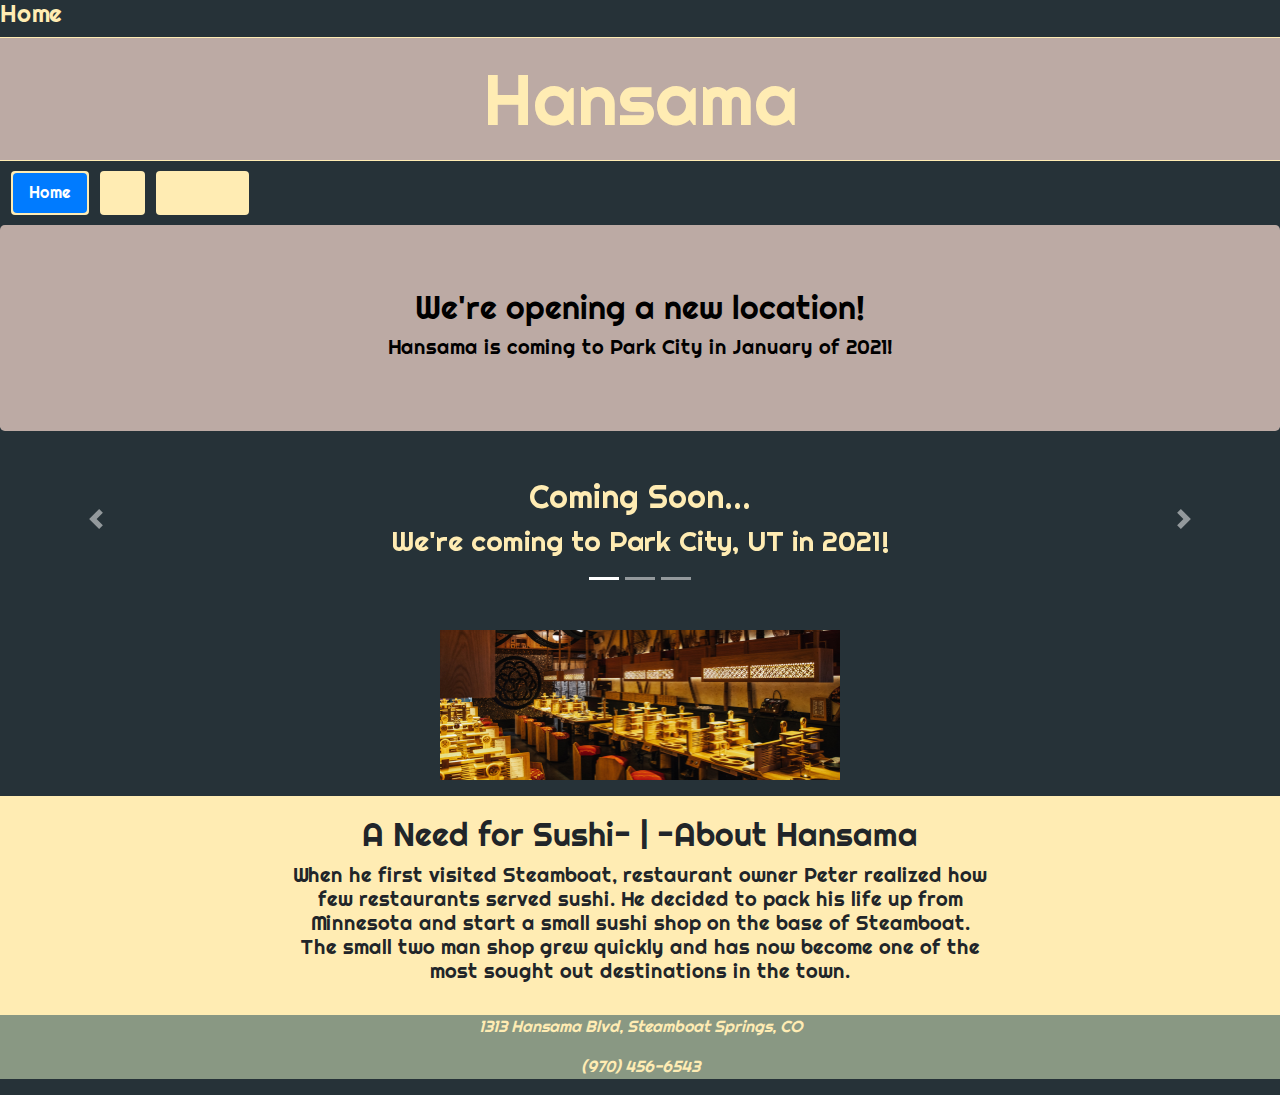
<file: index.html>
<!DOCTYPE html>
<html lang="en">

<head>
    <meta charset="UTF-8">
    <meta name="viewport" content="width=device-width, initial-scale=1.0">
    <meta http-equiv="X-UA-Compatible" content="ie=edge">
    <title>Hansama - Home</title>

    <link rel="stylesheet" href="https://stackpath.bootstrapcdn.com/bootstrap/4.4.1/css/bootstrap.min.css"
        integrity="sha384-Vkoo8x4CGsO3+Hhxv8T/Q5PaXtkKtu6ug5TOeNV6gBiFeWPGFN9MuhOf23Q9Ifjh" crossorigin="anonymous">
    <link rel="stylesheet" type="text/css" href="restaurantStyles.css">
    <link href="https://fonts.googleapis.com/css?family=Righteous|Uncial+Antiqua&display=swap" rel="stylesheet">
    <link rel="stylesheet" href="https://use.fontawesome.com/releases/v5.3.1/css/all.css"
        integrity="sha384-mzrmE5qonljUremFsqc01SB46JvROS7bZs3IO2EmfFsd15uHvIt+Y8vEf7N7fWAU" crossorigin="anonymous">


    <style type="text/css">
        .content {
            background: #ffecb3;
            font-family: 'Righteous', cursive;
        }

        .description {
            width: 40%;
            margin: auto;
            text-align: center;
        }

        .jumbotron h1 {
            font-size: 2.5em;
        }

        .jumbotron p {
            font-size: 1.5em
        }

        .jumbotron {
            margin-bottom: 0px;
            background-color: #bcaaa4;
            text-align: center;
            color: black;
            font-family: 'Righteous', cursive;
        }

        .aboutImage {
            border-radius: 25px;
        }

        a {
            text-decoration: underline;
        }

        a:link {
            color: #ffecb3;
        }

        a:visited {
            color: teal;
        }

        a:hover {
            font-weight: bold;
        }

        a:active {
            font-weight: bold;
            text-decoration: none;
        }

        .nav-pills li {
            margin-left: 11px;
            margin-top: 10px;
            margin-bottom: 10px;
            background-color: #ffecb3;
            border-radius: 4px;
            padding: 2px;
        }

        .nav-pills a {
            text-decoration: underline;
        }

        .nav-pills a:hover {
            font-weight: bold;
        }

        .nav-pills a:active {
            text-decoration: none;
        }

        .carousel-caption {
            color: #ffecb3;
        }

        h4 {
            color:#ffecb3
        }


    </style>
</head>



<body>
    <h4>Home</h4>
    <hr>

    <div class="header">Hansama</div>
    <hr>
    <ul class="nav nav-pills">
        <li>
            <a class="nav-link active text-decoration-none" href="index.html">
                <i class="fas fa-home"></i>Home
            </a>
        </li>
        <li>
            <a class="text-decoration-none" href="menu.html">Menu</a>
        </li>
        <li>
            <a class="text-decoration-none" href="contact.html">Contact Us</a>
        </li>
    </ul>

    <div class="jumbotron">
        <h2>We're opening a new location!</h2>
        <h5>Hansama is coming to Park City in January of 2021!</h5>
        <noscript>
            <h2>
                **This website is best viewed with JavaScript enabled in your browser**<br><br><a
                    href="http://www.enable-javascript.com/" target="_blank">
                    Instructions to enable JavaScript</a></h2>
        </noscript>
    </div>



    <div class="carousel-fluid">
        <div id="demo" class="carousel slide" data-ride="carousel" data-interval="3000">
            <ul class="carousel-indicators">
                <li data-target="#demo" data-slide-to="0" class="active"></li>
                <li data-target="#demo" data-slide-to="1"></li>
                <li data-target="#demo" data-slide-to="2"></li>
            </ul>
            <div class="carousel-inner">

                <div class="item carousel-item active">

                    <div class="carousel-caption">
                        <h2>Coming Soon...</h2>
                        <h3>We're coming to Park City, UT in 2021!</h3>
                    </div>
                </div>

                <div class="item carousel-item">

                    <div class="carousel-caption">
                        <h3>We're rolling out our seasonal roll! The #9 Roll!</h3>

                    </div>
                </div>

                <div class="item carousel-item">

                    <div class="carousel-caption">
                        <h2>Drink of the Month: SG Special Brew</h2>
                    </div>
                </div>
            </div>
            <a class="carousel-control-prev" href="#demo" data-slide="prev">
                <span class="carousel-control-prev-icon"></span>
            </a>
            <a class="carousel-control-next" href="#demo" data-slide="next">
                <span class="carousel-control-next-icon"></span>
            </a>
        </div>
    </div>

    <br>

    <p style="text-align:center;">
        <img src="./images/bannerimg.jpg" width="400px" height="150px" alt="Hansama Dining Area">
    </p>


    <div class="content container-fluid">
        <div style="text-align: center;padding: 10px">
        </div>

        <div class="col-md-7 m-auto text-center">

            <h2>A Need for Sushi- | -About Hansama</h2>
            <h5>When he first visited Steamboat, restaurant owner Peter realized how few restaurants served sushi. He
                decided to pack his life up from Minnesota and start a small sushi shop on the base of Steamboat. The
                small two man shop grew quickly and has now become one of the most sought out destinations in the town.
            </h5><br>
        </div>
    </div>


    <footer>
        <p><em>1313 Hansama Blvd, Steamboat Springs, CO</em></p>
        <p><em>(970) 456-6543</em></p>
    </footer>



    <script type="text/javascript" src="app.js"></script>
    <script src="https://code.jquery.com/jquery-3.4.1.slim.min.js"
        integrity="sha384-J6qa4849blE2+poT4WnyKhv5vZF5SrPo0iEjwBvKU7imGFAV0wwj1yYfoRSJoZ+n"
        crossorigin="anonymous"></script>
    <script src="https://cdn.jsdelivr.net/npm/popper.js@1.16.0/dist/umd/popper.min.js"
        integrity="sha384-Q6E9RHvbIyZFJoft+2mJbHaEWldlvI9IOYy5n3zV9zzTtmI3UksdQRVvoxMfooAo"
        crossorigin="anonymous"></script>
    <script src="https://stackpath.bootstrapcdn.com/bootstrap/4.4.1/js/bootstrap.min.js"
        integrity="sha384-wfSDF2E50Y2D1uUdj0O3uMBJnjuUD4Ih7YwaYd1iqfktj0Uod8GCExl3Og8ifwB6"
        crossorigin="anonymous"></script>
</body>


</html>
</file>
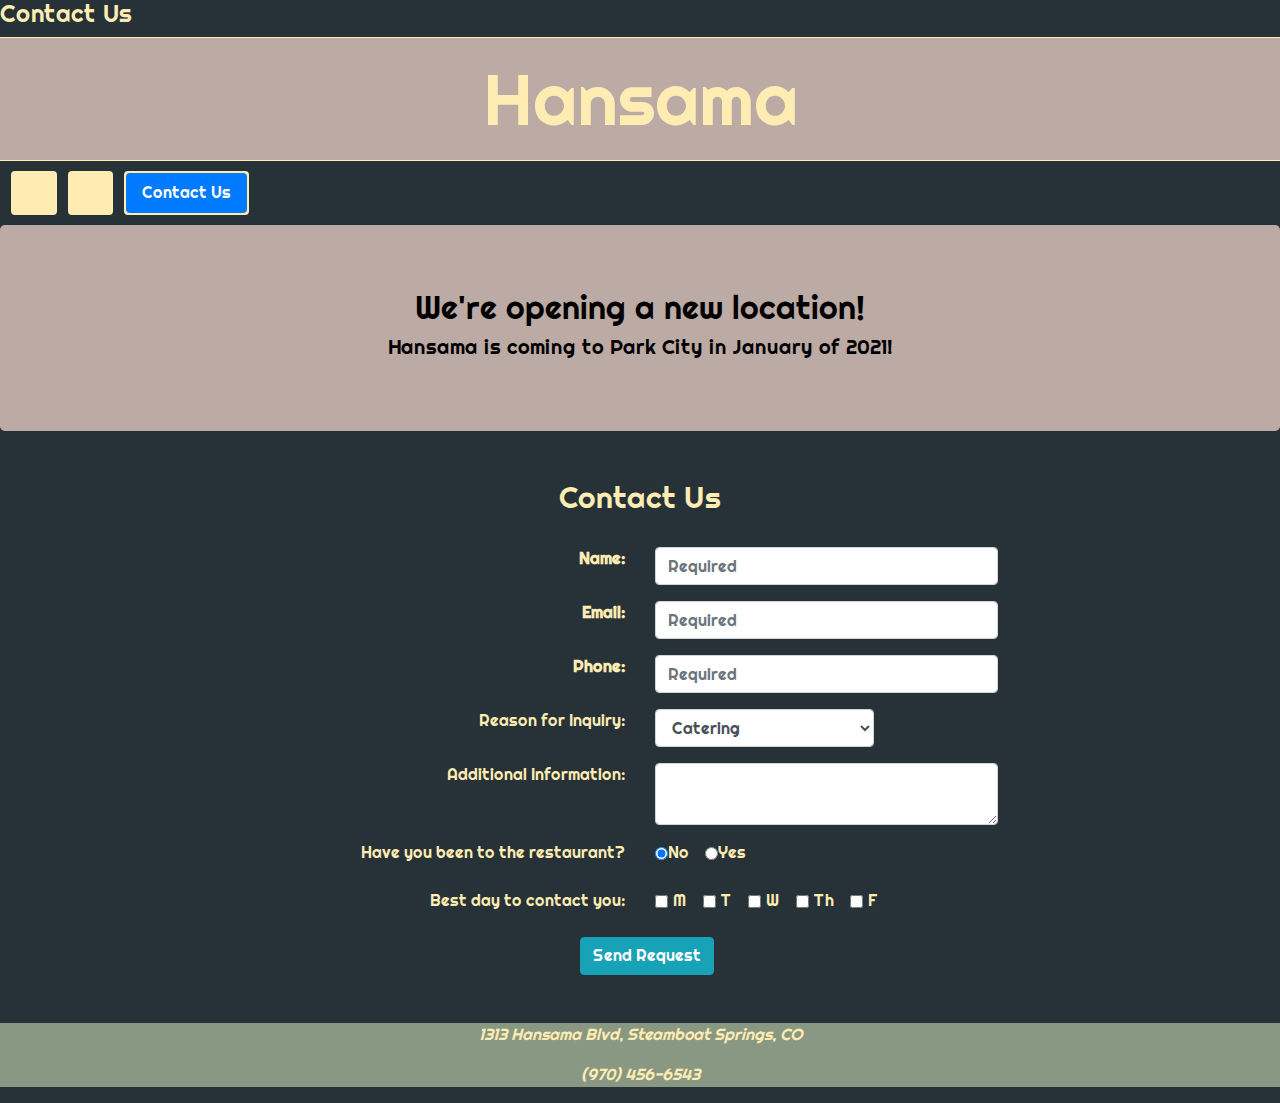
<file: contact.html>
<!DOCTYPE html>
<html lang="en">

<head>
    <meta charset="UTF-8">
    <meta name="viewport" content="width=device-width, initial-scale=1.0">
    <meta http-equiv="X-UA-Compatible" content="ie=edge">
    <title>Hansama - Contact</title>

    <link rel="stylesheet" href="https://stackpath.bootstrapcdn.com/bootstrap/4.4.1/css/bootstrap.min.css"
        integrity="sha384-Vkoo8x4CGsO3+Hhxv8T/Q5PaXtkKtu6ug5TOeNV6gBiFeWPGFN9MuhOf23Q9Ifjh" crossorigin="anonymous">
    <link rel="stylesheet" type="text/css" href="restaurantStyles.css">
    <link href="https://fonts.googleapis.com/css?family=Righteous|Uncial+Antiqua&display=swap" rel="stylesheet">
    <link rel="stylesheet" href="https://use.fontawesome.com/releases/v5.3.1/css/all.css"
        integrity="sha384-mzrmE5qonljUremFsqc01SB46JvROS7bZs3IO2EmfFsd15uHvIt+Y8vEf7N7fWAU" crossorigin="anonymous">

    <style type="text/css">
        .jumbotron {
            margin-bottom: 0px;
            background-color: #bcaaa4;
            text-align: center;
            color: black;
        }

        a {
            text-decoration: underline;
        }

        a:link {
            color: #ffecb3;
        }

        a:visited {
            color: teal;
        }

        a:hover {
            font-weight: bold;
        }

        a:active {
            font-weight: bold;
            text-decoration: none;
        }

        .nav-pills li {
            margin-left: 11px;
            margin-top: 10px;
            margin-bottom: 10px;
            background-color: #ffecb3;
            border-radius: 4px;
            padding: 2px;
        }

        .nav-pills a {
            text-decoration: none;
        }

        .nav-pills a:hover {
            font-weight: bold;
        }

        .nav-pills a:active {
            text-decoration: none;
        }

        caption {
            caption-side: top;
            color: #2A2C32;
        }

        h2 {
            text-align: center;
        }

        td.hours {
            padding-left: 20px;
            text-align: right;
        }

        .carousel-caption {
            color: #ffecb3;
        }

        .form {
            color: #ffecb3
        }

        h3 {
            text-align: center;
            font-size: 30px;
            color: #ffecb3
        }

        h4 {
            color: #ffecb3;
        }
    </style>

</head>

<body>
    <h4>Contact Us</h4>
    <hr>
    <div class="header">Hansama
    </div>
    <hr>
    <ul class="nav nav-pills">
        <li>
            <a class="text-decoration-none" href="index.html">
                <i class="fas fa-home"></i>Home
            </a>
        </li>
        <li>
            <a class="text-decoration-none" href="menu.html">Menu</a>
        </li>
        <li>
            <a class="nav-link active text-decoration-none" href="contact.html">Contact Us</a>
        </li>
    </ul>

    <div class="jumbotron">
        <h2>We're opening a new location!</h2>
        <h5>Hansama is coming to Park City in January of 2021!</h5>
    </div>



    <div class="carousel-fluid">
        <div id="demo" class="carousel slide" data-ride="carousel" data-interval="3000">


            <div class="contactContent container-fluid">
                <noscript>
                    <h2>
                        **This website is best viewed with JavaScript enabled in your browser**<br><br><a
                            href="http://www.enable-javascript.com/" target="_blank">
                            instructions on how to enable JavaScript in your web browser</a></h2>
                </noscript>
                <br><br>
                <div class="row">
                    <div class="col-md-7 mx-auto">
                        <h3>Contact Us</h3><br>
                        <form action="#" method="POST" class="form">

                            <div class="form-group row">
                                <label for="name"
                                    class="required form-control-label col-sm-6"><strong>Name:</strong></label>
                                <div class="col-sm-6 mx-auto">
                                    <input type="text" class="form-control" id="name" name="name" required
                                        placeholder="Required">
                                </div>
                            </div>
                            <div class="form-group row">
                                <label for="email"
                                    class="required form-control-label col-sm-6"><strong>Email:</strong></label>
                                <div class="col-sm-6 mx-auto">
                                    <input type="email" class="form-control" id="email" name="email" required
                                        placeholder="Required">
                                </div>
                            </div>
                            <div class="form-group row">
                                <label for="phone"
                                    class="required form-control-label col-sm-6"><strong>Phone:</strong></label>
                                <div class="col-sm-6">
                                    <input type="text" class="form-control" pattern="[0-9]{10}" id="phone" name="phone"
                                        required placeholder="Required">
                                </div>
                            </div>
                            <div class="form-group row">
                                <label for="reason" class="form-control-label col-sm-6">Reason for Inquiry:</label>
                                <div class="col-sm-4">
                                    <select class="form-control" id="reason" name="reason">
                                        <option value="catering" selected>Catering</option>
                                        <option value="privateParty">Private Party</option>
                                        <option value="feedback">Feedback</option>
                                        <option value="other">Other</option>
                                    </select>
                                </div>
                            </div>
                            <div class="form-group row">
                                <label for="info" class="form-control-label col-sm-6 ">Additional Information:</label>
                                <div class="col-sm-6">
                                    <textarea class="form-control" id="info"></textarea>
                                </div>
                            </div>
                            <div class="form-group row">
                                <label for="visited" class="form-control-label col-sm-6 ">Have you been to the
                                    restaurant?</label>
                                <div class="col-sm-4">
                                    <div class="form-check form-check-inline">
                                        <input type="radio" id="no" name="visited" value="no" checked>
                                        <label class="form-check-label" for="no">No</label>
                                    </div>
                                    <div class="form-check form-check-inline">
                                        <input type="radio" id="yes" name="visited" value="yes">
                                        <label class="form-check-label" for="yes">Yes</label>
                                    </div>
                                </div>
                            </div>
                            <div class="form-group row">
                                <label for="bestDay" class="form-control-label col-sm-6">Best day to contact
                                    you:</label>
                                <div class="col-sm-5">
                                    <div class="form-check form-check-inline">
                                        <input class="form-check-input" type="checkbox" id="monday" name="bestDay"
                                            value="monday">
                                        <label class="form-check-label" for="monday">M</label>
                                    </div>
                                    <div class="form-check form-check-inline">
                                        <input class="form-check-input" type="checkbox" id="tuesday" name="bestDay"
                                            value="tuesday">
                                        <label class="form-check-label" for="tuesday">T</label>
                                    </div>
                                    <div class="form-check form-check-inline">
                                        <input class="form-check-input" type="checkbox" id="wednesday" name="bestDay"
                                            value="wednesday">
                                        <label class="form-check-label" for="wednesday">W</label>
                                    </div>
                                    <div class="form-check form-check-inline">
                                        <input class="form-check-input" type="checkbox" id="thursday" name="bestDay"
                                            value="thursday">
                                        <label class="form-check-label" for="thursday">Th</label>
                                    </div>
                                    <div class="form-check form-check-inline">
                                        <input class="form-check-input" type="checkbox" id="friday" name="bestDay"
                                            value="friday">
                                        <label class="form-check-label" for="friday">F</label>
                                    </div>
                                </div>
                            </div>
                            <button type="submit" class="btn btn-info offset-sm-5 text-center"
                                onclick="return validateInfo();">Send Request</button><br><br>
                        </form>
                    </div>
                </div>
                <br>
            </div>

            <footer>
                <p><em>1313 Hansama Blvd, Steamboat Springs, CO</em></p>
                <p><em>(970) 456-6543</em></p>
            </footer>


            <script type="text/javascript" src="app.js"></script>

            <script src="https://code.jquery.com/jquery-3.4.1.slim.min.js"
                integrity="sha384-J6qa4849blE2+poT4WnyKhv5vZF5SrPo0iEjwBvKU7imGFAV0wwj1yYfoRSJoZ+n"
                crossorigin="anonymous"></script>
            <script src="https://cdn.jsdelivr.net/npm/popper.js@1.16.0/dist/umd/popper.min.js"
                integrity="sha384-Q6E9RHvbIyZFJoft+2mJbHaEWldlvI9IOYy5n3zV9zzTtmI3UksdQRVvoxMfooAo"
                crossorigin="anonymous"></script>
            <script src="https://stackpath.bootstrapcdn.com/bootstrap/4.4.1/js/bootstrap.min.js"
                integrity="sha384-wfSDF2E50Y2D1uUdj0O3uMBJnjuUD4Ih7YwaYd1iqfktj0Uod8GCExl3Og8ifwB6"
                crossorigin="anonymous"></script>
</body>


</html>
</file>
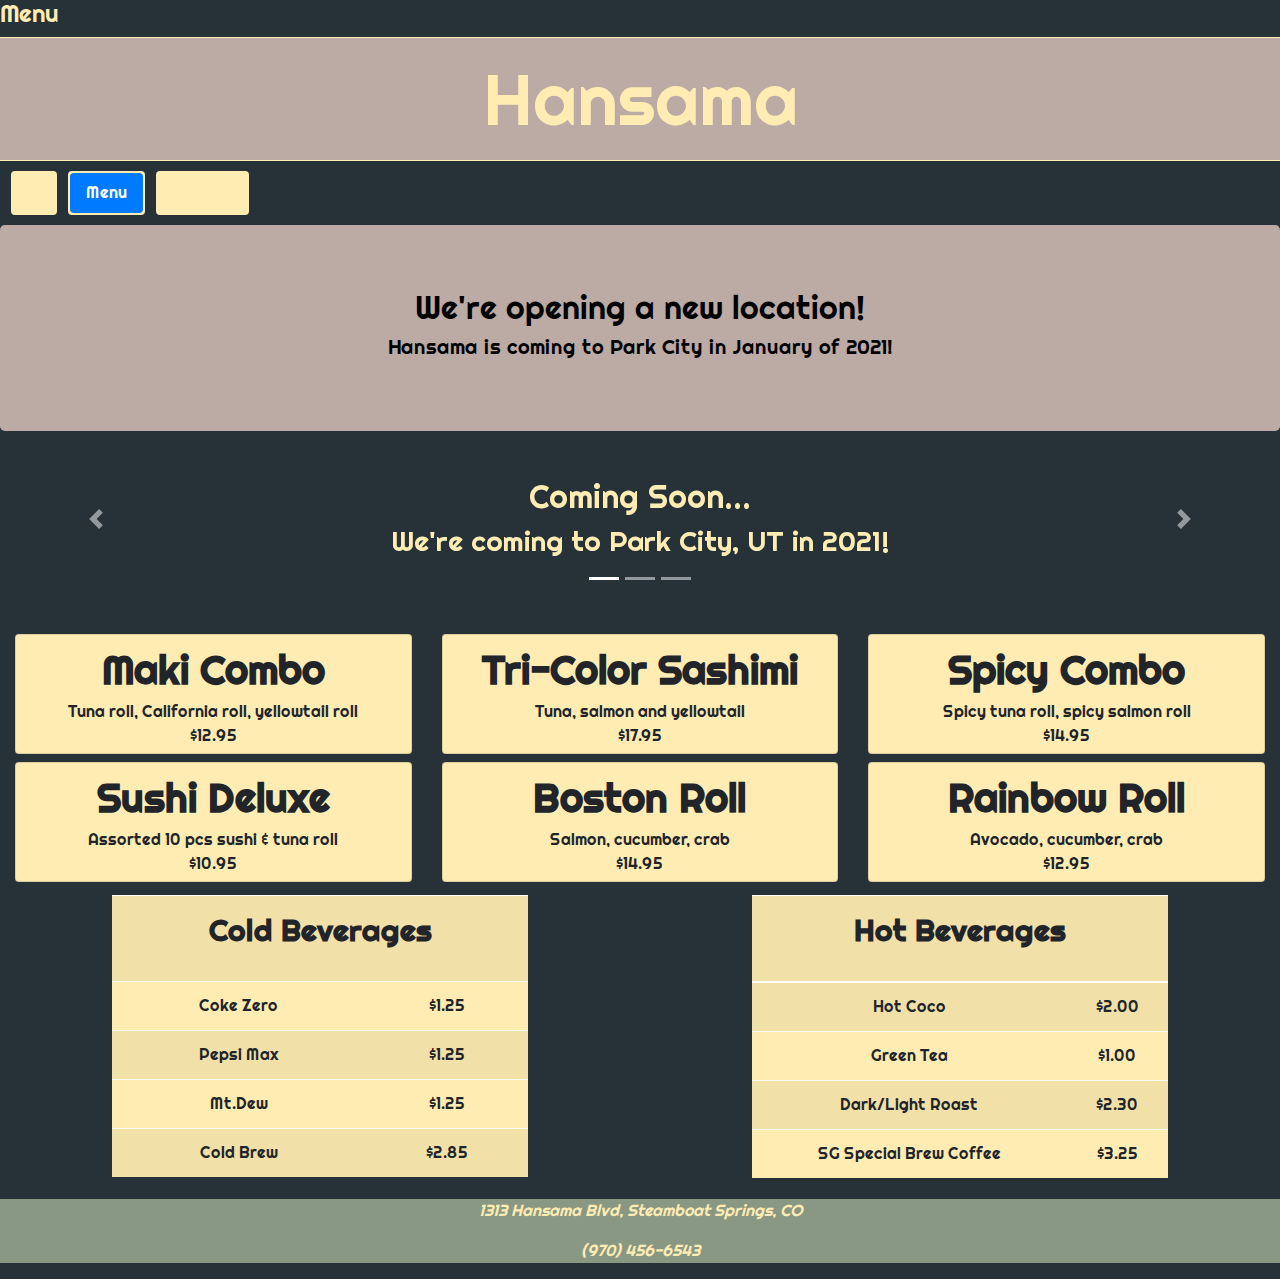
<file: menu.html>
<!DOCTYPE html>
<html lang="en">

<head>
    <meta charset="UTF-8">
    <meta name="viewport" content="width=device-width, initial-scale=1.0">
    <meta http-equiv="X-UA-Compatible" content="ie=edge">
    <title>Hansama - Menu</title>

    <link rel="stylesheet" href="https://stackpath.bootstrapcdn.com/bootstrap/4.4.1/css/bootstrap.min.css"
        integrity="sha384-Vkoo8x4CGsO3+Hhxv8T/Q5PaXtkKtu6ug5TOeNV6gBiFeWPGFN9MuhOf23Q9Ifjh" crossorigin="anonymous">
    <link rel="stylesheet" type="text/css" href="restaurantStyles.css">
    <link href="https://fonts.googleapis.com/css?family=Righteous|Uncial+Antiqua&display=swap" rel="stylesheet">
    <link rel="stylesheet" href="https://use.fontawesome.com/releases/v5.3.1/css/all.css"
        integrity="sha384-mzrmE5qonljUremFsqc01SB46JvROS7bZs3IO2EmfFsd15uHvIt+Y8vEf7N7fWAU" crossorigin="anonymous">

    <style type="text/css">
        .foodItem {
            margin: auto;
            padding: 5px;
            font-family: 'Righteous', cursive;
            text-align: center;
        }

        .jumbotron {
            margin-bottom: 0px;
            background-color: #bcaaa4;
            text-align: center;
            color: black;
        }

        .title {
            font-size: 2.5em
        }

        .menu {
            background: #263238
        }

        .card {
            background: #ffecb3;
        }

        a {
            text-decoration: underline;
        }

        a:link {
            color: #ffecb3;
        }

        a:visited {
            color: teal;
        }

        a:hover {
            font-weight: bold;
        }

        a:active {
            font-weight: bold;
            text-decoration: none;
        }

        .nav-pills li {
            margin-left: 11px;
            margin-top: 10px;
            margin-bottom: 10px;
            background-color: #ffecb3;
            border-radius: 4px;
            padding: 2px;
        }

        .nav-pills a {
            text-decoration: underline;
        }

        .nav-pills a:hover {
            font-weight: bold;
        }

        .nav-pills a:active {
            text-decoration: none;
        }

        caption {
            caption-side: top;
            text-align: center;
        }

        #beverages {
            background: #ffecb3
        }

        .carousel-caption {
            color: #ffecb3;
        }

        #name {
            color: #ffecb3
        }

        h4 {
            color: #ffecb3
        }
    </style>

</head>




<body>
    <h4>Menu</h4>
    <hr>
    <div class="header">Hansama
    </div>
    <hr>
    <ul class="nav nav-pills">
        <li>
            <a class="text-decoration-none" href="index.html">
                <i class="fas fa-home"></i>Home
            </a>
        </li>
        <li>
            <a class="nav-link active text-decoration-none" href="menu.html">Menu</a>
        </li>
        <li>
            <a class="text-decoration-none" href="contact.html">Contact Us</a>
        </li>
    </ul>
    <div class="jumbotron">
        <h2>We're opening a new location!</h2>
        <h5>Hansama is coming to Park City in January of 2021!</h5>
    </div>

    <div class="carousel-fluid">
        <div id="demo" class="carousel slide" data-ride="carousel" data-interval="3000">

            <ul class="carousel-indicators">
                <li data-target="#demo" data-slide-to="0" class="active"></li>
                <li data-target="#demo" data-slide-to="1"></li>
                <li data-target="#demo" data-slide-to="2"></li>
            </ul>

            <div class="carousel-inner">

                <div class="item carousel-item active">

                    <div class="carousel-caption">
                        <h2>Coming Soon...</h2>
                        <h3>We're coming to Park City, UT in 2021!</h3>
                    </div>
                </div>

                <div class="item carousel-item">

                    <div class="carousel-caption">
                        <h3>We're rolling out our seasonal roll! The #9 Roll!</h3>

                    </div>
                </div>

                <div class="item carousel-item">

                    <div class="carousel-caption">
                        <h2>Drink of the Month: SG Special Brew</h2>
                    </div>
                </div>
            </div>
            <a class="carousel-control-prev" href="#demo" data-slide="prev">
                <span class="carousel-control-prev-icon"></span>
            </a>
            <a class="carousel-control-next" href="#demo" data-slide="next">
                <span class="carousel-control-next-icon"></span>
            </a>
        </div>
    </div>

    <div class=" menu container-fluid">

        <noscript>
            <h2>
                **This website is best viewed with JavaScript enabled in your browser**<br><br><a
                    href="http://www.enable-javascript.com/" target="_blank">
                    Instructions to enable JavaScript</a></h2>
        </noscript>
        <div class="row" style="padding-top: 20px;">

            <div class="col-lg-4 col-md-6 mt-2">
                <div class="card">
                    <p class="foodItem"><span class="title"><strong>Maki Combo</strong></span><br>
                        Tuna roll, California roll, yellowtail roll<br>$12.95
                    </p>
                </div>
            </div>

            <div class="col-lg-4 col-md-6 mt-2">
                <div class="card">
                    <p class="foodItem"><span class="title"><strong>Tri-Color Sashimi</strong></span><br> Tuna, salmon
                        and yellowtail<br>$17.95
                    </p>
                </div>
            </div>

            <div class="col-lg-4 col-md-6 mt-2">
                <div class="card">
                    <p class="foodItem"><span class="title"><strong>Spicy Combo</strong></span><br>
                        Spicy tuna roll, spicy salmon roll<br> $14.95
                    </p>
                </div>
            </div>

            <div class="col-lg-4 col-md-6 mt-2">
                <div class="card">
                    <p class="foodItem"><span class="title"><strong>Sushi Deluxe
                            </strong></span><br>
                        Assorted 10 pcs sushi & tuna roll<br>$10.95
                    </p>
                </div>

            </div>

            <div class="col-lg-4 col-md-6 mt-2">
                <div class="card">
                    <p class="foodItem"><span class="title"><strong>Boston Roll</strong></span><br>
                        Salmon, cucumber, crab<br>$14.95
                    </p>
                </div>
            </div>

            <div class="col-lg-4 col-md-6 mt-2">
                <div class="card">
                    <p class="foodItem"><span class="title"><strong>Rainbow Roll</strong></span><br>
                        Avocado, cucumber, crab<br>$12.95
                    </p>
                </div>
            </div>

            <div class="foodItem col-lg-4 col-md-6 mt-2">
                <table class="table table-light table table-striped" id="beverages">
                    <tbody>

                        <tr>
                            <td colspan="2" align="center">
                                <b>
                                    <p style="font-size:30px"> Cold Beverages
                                </b>
                            </td>
                        </tr>
                        <tr>
                            <td>Coke Zero</td>
                            <td>$1.25</td>
                        </tr>
                        <tr>
                            <td>Pepsi Max</td>
                            <td>$1.25</td>
                        </tr>
                        <tr>
                            <td>Mt.Dew</td>
                            <td>$1.25</td>
                        </tr>
                        <tr>
                            <td>Cold Brew</td>
                            <td>$2.85</td>
                        </tr>
                    </tbody>
                </table>
            </div>

            <div class="foodItem col-lg-4 col-md-6 mt-2">
                <table class="table table-light table-striped" id="beverages">
                    <td colspan="2">
                        <b>
                            <p style="font-size:30px"> Hot Beverages</p>
                            <tbody>
                                <tr>
                                    <td>Hot Coco</td>
                                    <td>$2.00</td>
                                </tr>
                                <tr>
                                    <td>Green Tea</td>
                                    <td>$1.00</td>
                                </tr>
                                <tr>
                                    <td>Dark/Light Roast</td>
                                    <td>$2.30</td>
                                </tr>
                                <tr>
                                    <td>SG Special Brew Coffee</td>
                                    <td>$3.25</td>
                                </tr>
                            </tbody>
                </table>
            </div>
        </div>
    </div>
    <footer>
        <p><em>1313 Hansama Blvd, Steamboat Springs, CO</em></p>
        <p><em>(970) 456-6543</em></p>
    </footer>



    <script type="text/javascript" src="app.js"></script>
    <script src="https://code.jquery.com/jquery-3.4.1.slim.min.js"
        integrity="sha384-J6qa4849blE2+poT4WnyKhv5vZF5SrPo0iEjwBvKU7imGFAV0wwj1yYfoRSJoZ+n"
        crossorigin="anonymous"></script>
    <script src="https://cdn.jsdelivr.net/npm/popper.js@1.16.0/dist/umd/popper.min.js"
        integrity="sha384-Q6E9RHvbIyZFJoft+2mJbHaEWldlvI9IOYy5n3zV9zzTtmI3UksdQRVvoxMfooAo"
        crossorigin="anonymous"></script>
    <script src="https://stackpath.bootstrapcdn.com/bootstrap/4.4.1/js/bootstrap.min.js"
        integrity="sha384-wfSDF2E50Y2D1uUdj0O3uMBJnjuUD4Ih7YwaYd1iqfktj0Uod8GCExl3Og8ifwB6"
        crossorigin="anonymous"></script>
</body>


</html>
</file>
<file: restaurantStyles.css>
.header {
    color: #ffecb3;
    padding: 7px;
    font-size: 4.5em;
    text-align: center;
    font-family: 'Righteous', cursive;
    background-color: #bcaaa4;
}

footer{
	text-align: center;
    color: #ffecb3 ;
    font-family: 'Righteous', cursive;
    background-color: #bcaa;
}

h1, h2, h3{
    font-family: 'Righteous', cursive;
}


body {
  background: #263238 ;
  font-family: 'Righteous', cursive;   
}



.item {
  max-height: 250px;
}

.contactLink{
	float: right;
}

@media (min-width: 992px) {
  .item {
    height: 175px;
  }
    
label{
  text-align: right;
}
}

@media (max-width: 992px) {
  .item {
    height: 250px;
  }
}

@media (max-width: 768px) {
  .item {
    height: 200px;
  }
}

@media (min-width: 500px) {
  label{
    text-align: right;
  }
}

hr {
    margin: 0px;
    border-color: #ffecb3;
    border-style: solid;
}
</file>
